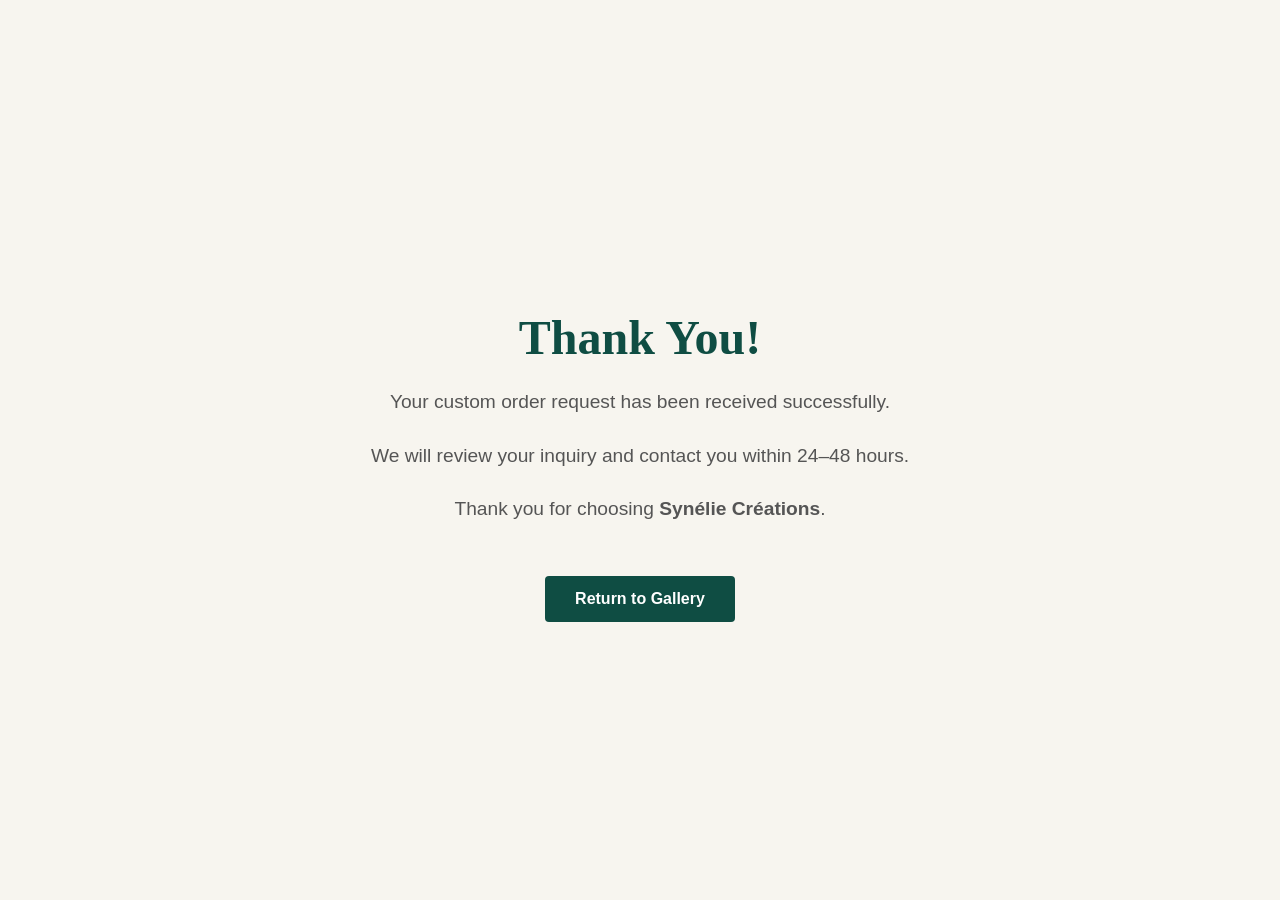
<file: thank-you.html>
<!DOCTYPE html>
<html lang="en">
<head>
    <meta charset="UTF-8">
    <meta name="viewport" content="width=device-width, initial-scale=1.0">
    <title>Thank You | Synélie Créations</title>

    <style>
        body {
            margin: 0;
            font-family: "Montserrat", sans-serif;
            background: #f7f5ef;
            color: #0f4d43;
            display: flex;
            justify-content: center;
            align-items: center;
            height: 100vh;
            text-align: center;
        }

        .thank-you-container {
            max-width: 700px;
            padding: 40px;
        }

        h1 {
            font-size: 3rem;
            margin-bottom: 20px;
            font-family: Georgia, serif;
        }

        p {
            font-size: 1.2rem;
            line-height: 1.8;
            color: #555;
        }

        .button {
            display: inline-block;
            margin-top: 30px;
            padding: 14px 30px;
            background: #0f4d43;
            color: white;
            text-decoration: none;
            border-radius: 4px;
            font-weight: 600;
        }

        .button:hover {
            opacity: 0.9;
        }
    </style>
</head>

<body>

<div class="thank-you-container">

    <h1>Thank You!</h1>

    <p>
        Your custom order request has been received successfully.
    </p>

    <p>
        We will review your inquiry and contact you within 24–48 hours.
    </p>

    <p>
        Thank you for choosing <strong>Synélie Créations</strong>.
    </p>

    <a href="index.html" class="button">
        Return to Gallery
    </a>

</div>

</body>
</html>
</file>
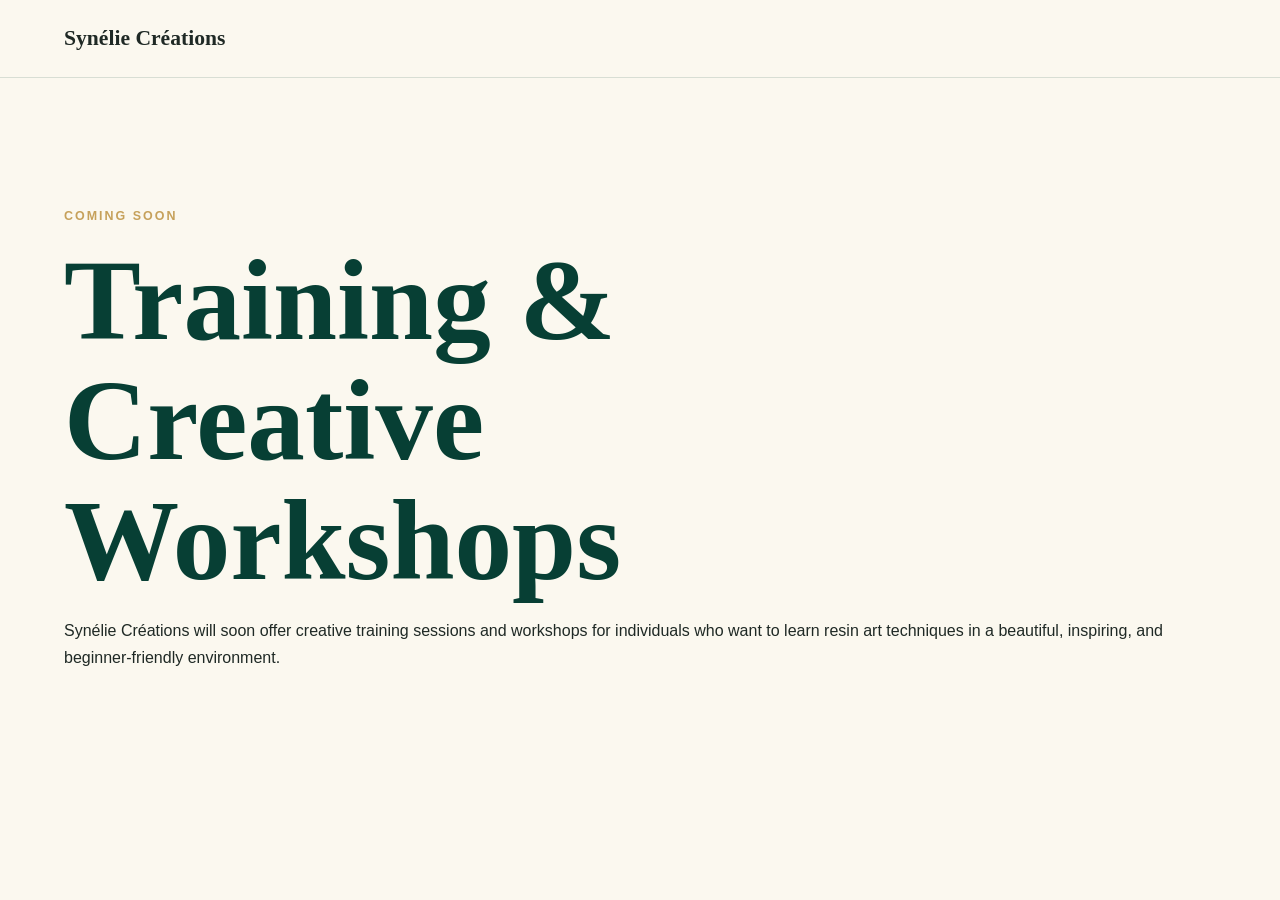
<file: training.html>
<!DOCTYPE html>
<html lang="en">
<head>
  <meta charset="UTF-8">
  <meta name="viewport" content="width=device-width, initial-scale=1.0">
  <title>Training | Synélie Créations</title>
  <link rel="stylesheet" href="style.css">
</head>
<body>

<header class="site-header">
  <a class="brand" href="index.html">
    <span class="brand-text">Synélie Créations</span>
  </a>
</header>

<section class="section-pad">
  <div class="section-heading">
    <p class="eyebrow">Coming Soon</p>
    <h1>Training & Creative Workshops</h1>
    <p>
      Synélie Créations will soon offer creative training sessions and workshops
      for individuals who want to learn resin art techniques in a beautiful,
      inspiring, and beginner-friendly environment.
    </p>
  </div>
</section>

</body>
</html>
</file>
<file: style.css>
:root {
  --emerald: #073f34;
  --emerald-soft: #0d5b4d;
  --gold: #c6a15b;
  --gold-light: #e7d4a6;
  --ivory: #fbf8ef;
  --paper: #fffdf8;
  --ink: #1f2925;
  --muted: #6e776f;
  --line: rgba(7, 63, 52, 0.14);
  --shadow: 0 22px 50px rgba(7, 63, 52, 0.12);
}

* {
  box-sizing: border-box;
}

html {
  scroll-behavior: smooth;
}

body {
  margin: 0;
  background: var(--ivory);
  color: var(--ink);
  font-family: "Montserrat", Arial, sans-serif;
  line-height: 1.7;
}

a {
  color: inherit;
  text-decoration: none;
}

img,
svg {
  display: block;
  max-width: 100%;
}

.site-header {
  position: sticky;
  top: 0;
  z-index: 20;
  display: flex;
  align-items: center;
  justify-content: space-between;
  gap: 24px;
  min-height: 78px;
  padding: 18px clamp(20px, 5vw, 72px);
  background: rgba(251, 248, 239, 0.9);
  border-bottom: 1px solid var(--line);
  backdrop-filter: blur(18px);
}

.brand {
  display: inline-flex;
  align-items: center;
  gap: 12px;
  font-family: "Cormorant Garamond", Georgia, serif;
  font-size: 1.35rem;
  font-weight: 700;
  letter-spacing: 0;
}

.brand-mark {
  display: grid;
  width: 42px;
  height: 42px;
  place-items: center;
  color: var(--ivory);
  background: var(--emerald);
  border: 1px solid var(--gold);
  border-radius: 50%;
  font-family: "Montserrat", Arial, sans-serif;
  font-size: 0.78rem;
  font-weight: 600;
}

.site-nav {
  display: flex;
  align-items: center;
  gap: clamp(16px, 3vw, 34px);
  color: var(--emerald);
  font-size: 0.78rem;
  font-weight: 600;
  letter-spacing: 0.08em;
  text-transform: uppercase;
}

.site-nav a {
  position: relative;
}

.site-nav a::after {
  position: absolute;
  right: 0;
  bottom: -8px;
  left: 0;
  height: 1px;
  content: "";
  background: var(--gold);
  transform: scaleX(0);
  transform-origin: center;
  transition: transform 180ms ease;
}

.site-nav a:hover::after,
.site-nav a:focus-visible::after {
  transform: scaleX(1);
}

.nav-toggle {
  display: none;
  width: 42px;
  height: 42px;
  border: 1px solid var(--line);
  background: transparent;
}

.nav-toggle span {
  display: block;
  width: 18px;
  height: 1px;
  margin: 6px auto;
  background: var(--emerald);
}

.section-pad {
  padding: clamp(72px, 10vw, 132px) clamp(20px, 5vw, 72px);
}

.hero {
  display: grid;
  grid-template-columns: minmax(0, 0.95fr) minmax(320px, 0.75fr);
  align-items: center;
  gap: clamp(40px, 8vw, 100px);
  min-height: calc(100vh - 78px);
  background:
    linear-gradient(115deg, rgba(251, 248, 239, 0.88), rgba(251, 248, 239, 0.68)),
    radial-gradient(circle at 85% 28%, rgba(198, 161, 91, 0.22), transparent 30%),
    linear-gradient(140deg, var(--ivory), #eef4ec 58%, #f7efdb);
}

.eyebrow {
  margin: 0 0 14px;
  color: var(--gold);
  font-size: 0.78rem;
  font-weight: 600;
  letter-spacing: 0.16em;
  text-transform: uppercase;
}

h1,
h2,
h3 {
  margin: 0;
  color: var(--emerald);
  font-family: "Cormorant Garamond", Georgia, serif;
  font-weight: 600;
  line-height: 1.04;
  letter-spacing: 0;
}

h1 {
  max-width: 760px;
  font-size: clamp(4rem, 9vw, 8.75rem);
}

h2 {
  max-width: 780px;
  font-size: clamp(2.4rem, 5vw, 4.8rem);
}

h3 {
  font-size: clamp(1.55rem, 3vw, 2.15rem);
}

.hero-tagline {
  max-width: 620px;
  margin: 24px 0 0;
  color: #3d4842;
  font-size: clamp(1rem, 2vw, 1.25rem);
}

.hero-actions {
  display: flex;
  flex-wrap: wrap;
  gap: 14px;
  margin-top: 36px;
}

.button {
  display: inline-flex;
  align-items: center;
  justify-content: center;
  min-height: 50px;
  padding: 13px 22px;
  border: 1px solid var(--gold);
  font-size: 0.78rem;
  font-weight: 600;
  letter-spacing: 0.1em;
  text-transform: uppercase;
  transition:
    transform 180ms ease,
    background 180ms ease,
    color 180ms ease;
}

.button:hover,
.button:focus-visible {
  transform: translateY(-2px);
}

.button-primary {
  color: var(--ivory);
  background: var(--emerald);
}

.button-secondary {
  color: var(--emerald);
  background: rgba(255, 253, 248, 0.7);
}

.hero-art {
  display: grid;
  place-items: center;
}

.art-frame {
  position: relative;
  width: min(100%, 520px);
  aspect-ratio: 4 / 5;
  overflow: hidden;
  border: 1px solid rgba(198, 161, 91, 0.65);
  background:
    linear-gradient(145deg, rgba(7, 63, 52, 0.88), rgba(13, 91, 77, 0.72)),
    var(--emerald);
  box-shadow: var(--shadow);
}

.art-frame::before {
  position: absolute;
  inset: 28px;
  content: "";
  border: 1px solid rgba(231, 212, 166, 0.5);
}

.art-frame p {
  position: absolute;
  right: 28px;
  bottom: 24px;
  margin: 0;
  color: rgba(251, 248, 239, 0.78);
  font-size: 0.72rem;
  font-weight: 600;
  letter-spacing: 0.12em;
  text-transform: uppercase;
}

.resin-orbit,
.gold-vein {
  position: absolute;
  pointer-events: none;
}

.resin-orbit {
  border: 1px solid rgba(231, 212, 166, 0.34);
  border-radius: 50%;
}

.orbit-one {
  top: 12%;
  left: -18%;
  width: 72%;
  aspect-ratio: 1;
  background: radial-gradient(circle, rgba(251, 248, 239, 0.3), transparent 64%);
}

.orbit-two {
  right: -28%;
  bottom: 6%;
  width: 86%;
  aspect-ratio: 1;
  background: radial-gradient(circle, rgba(198, 161, 91, 0.24), transparent 66%);
}

.gold-vein {
  width: 2px;
  height: 78%;
  background: linear-gradient(180deg, transparent, var(--gold-light), transparent);
  transform: rotate(28deg);
}

.vein-one {
  top: -6%;
  left: 55%;
}

.vein-two {
  top: 14%;
  left: 68%;
}

.section-heading {
  margin-bottom: clamp(34px, 5vw, 58px);
}

.centered {
  text-align: center;
}

.centered h2 {
  margin-inline: auto;
}

.about {
  background: var(--paper);
}

.about-grid {
  display: grid;
  grid-template-columns: minmax(240px, 0.6fr) minmax(0, 1fr);
  gap: clamp(30px, 6vw, 78px);
  align-items: center;
}

.portrait-placeholder {
  display: grid;
  min-height: 430px;
  place-items: end start;
  padding: 28px;
  color: var(--ivory);
  background:
    linear-gradient(160deg, rgba(7, 63, 52, 0.08), rgba(198, 161, 91, 0.2)),
    linear-gradient(140deg, var(--emerald), var(--emerald-soft));
  border: 1px solid rgba(198, 161, 91, 0.48);
}

.portrait-placeholder span {
  font-size: 0.72rem;
  font-weight: 600;
  letter-spacing: 0.14em;
  text-transform: uppercase;
}

.about-copy {
  max-width: 720px;
  color: #425049;
  font-size: clamp(1rem, 2vw, 1.18rem);
}

.gallery {
  background: linear-gradient(180deg, var(--ivory), #f7f1e2);
}

.gallery-grid {
    display: grid;
    grid-template-columns: repeat(2, 1fr);
    gap: 40px;
}

.gallery-card {
  grid-column: span 2;
  display: grid;
  gap: 20px;
  padding: 18px;
  background: rgba(255, 253, 248, 0.72);
  border: 1px solid var(--line);
  box-shadow: 0 14px 34px rgba(7, 63, 52, 0.07);
}

.featured-card {
  grid-column: span 4;
  grid-template-columns: minmax(220px, 0.7fr) 1fr;
  align-items: end;
}

.image-placeholder {
  min-height: 260px;
  border: 1px solid rgba(198, 161, 91, 0.3);
  background-color: #e9e4d4;
  background-image:
    linear-gradient(135deg, rgba(255, 253, 248, 0.52), transparent),
    radial-gradient(circle at 28% 34%, rgba(7, 63, 52, 0.62), transparent 20%),
    radial-gradient(circle at 72% 68%, rgba(198, 161, 91, 0.62), transparent 24%);
}

.trays {
  background-image:
    linear-gradient(135deg, rgba(255, 253, 248, 0.42), transparent),
    radial-gradient(ellipse at 50% 52%, rgba(7, 63, 52, 0.58), transparent 32%),
    radial-gradient(circle at 74% 24%, rgba(198, 161, 91, 0.68), transparent 20%);
}

.dominoes {
  background-image:
    repeating-linear-gradient(90deg, rgba(7, 63, 52, 0.74) 0 22px, transparent 22px 42px),
    linear-gradient(145deg, rgba(231, 212, 166, 0.8), #fffdf8);
}

.keychains {
  background-image:
    radial-gradient(circle at 35% 36%, rgba(198, 161, 91, 0.7), transparent 18%),
    radial-gradient(circle at 62% 58%, rgba(7, 63, 52, 0.62), transparent 20%),
    linear-gradient(145deg, #fffdf8, #e7d4a6);
}

.custom-pieces {
  min-height: 320px;
  background-image:
    linear-gradient(45deg, rgba(7, 63, 52, 0.12) 25%, transparent 25% 50%, rgba(198, 161, 91, 0.18) 50% 75%, transparent 75%),
    linear-gradient(145deg, #fffdf8, #e4efe8);
  background-size: 42px 42px, auto;
}

.gallery-card p {
  margin: 12px 0 0;
  color: var(--muted);
}

.custom {
  background: var(--emerald);
}

.custom .section-heading h2 {
  color: var(--ivory);
}

.custom-form {
  display: grid;
  grid-template-columns: repeat(3, 1fr);
  gap: 18px;
  max-width: 1120px;
}

label {
  display: grid;
  gap: 8px;
  color: rgba(251, 248, 239, 0.86);
  font-size: 0.72rem;
  font-weight: 600;
  letter-spacing: 0.12em;
  text-transform: uppercase;
}

input,
textarea {
  width: 100%;
  border: 1px solid rgba(231, 212, 166, 0.36);
  background: rgba(255, 253, 248, 0.08);
  color: var(--ivory);
  font: inherit;
  letter-spacing: 0;
  outline: none;
  padding: 15px 16px;
  transition:
    border-color 180ms ease,
    background 180ms ease;
}

textarea {
  resize: vertical;
}

input::placeholder,
textarea::placeholder {
  color: rgba(251, 248, 239, 0.54);
}

input:focus,
textarea:focus {
  border-color: var(--gold-light);
  background: rgba(255, 253, 248, 0.12);
}

.full-field {
  grid-column: 1 / -1;
}

.form-button {
  justify-self: start;
  background: var(--gold);
  color: var(--emerald);
}

.contact {
  background: var(--paper);
}

.contact-list {
  display: grid;
  grid-template-columns: repeat(3, 1fr);
  gap: 18px;
}

.contact-list a,
.contact-list p {
  min-height: 150px;
  margin: 0;
  padding: 28px;
  color: var(--emerald);
  background: var(--ivory);
  border: 1px solid var(--line);
}

.contact-list span {
  display: block;
  margin-bottom: 18px;
  color: var(--gold);
  font-size: 0.72rem;
  font-weight: 600;
  letter-spacing: 0.14em;
  text-transform: uppercase;
}

.site-footer {
  display: flex;
  align-items: center;
  justify-content: space-between;
  gap: 18px;
  padding: 28px clamp(20px, 5vw, 72px);
  color: rgba(251, 248, 239, 0.78);
  background: #052b24;
  font-size: 0.88rem;
}

.site-footer p {
  margin: 0;
}

.site-footer a {
  color: var(--gold-light);
  font-weight: 600;
}

@media (max-width: 980px) {
  .hero,
  .about-grid,
  .featured-card {
    grid-template-columns: 1fr;
  }

  .hero {
    min-height: auto;
    padding-top: 88px;
  }

  .gallery-card,
  .featured-card {
    grid-column: span 3;
  }

  .custom-form,
  .contact-list {
    grid-template-columns: 1fr 1fr;
  }
}

@media (max-width: 720px) {
  .site-header {
    min-height: 70px;
  }

  .brand-text {
    max-width: 150px;
    line-height: 1;
  }

  .nav-toggle {
    display: block;
  }

  .site-nav {
    position: absolute;
    top: 100%;
    right: 0;
    left: 0;
    display: none;
    flex-direction: column;
    align-items: flex-start;
    gap: 0;
    padding: 12px 20px 22px;
    background: rgba(251, 248, 239, 0.98);
    border-bottom: 1px solid var(--line);
  }

  .site-nav.is-open {
    display: flex;
  }

  .site-nav a {
    width: 100%;
    padding: 12px 0;
  }

  .hero-actions,
  .button {
    width: 100%;
  }

  h1 {
    font-size: clamp(3.6rem, 18vw, 5.4rem);
  }

  .gallery-grid,
  .custom-form,
  .contact-list {
    grid-template-columns: 1fr;
  }

  .gallery-card,
  .featured-card {
    grid-column: auto;
  }

  .portrait-placeholder,
  .image-placeholder {
    min-height: 250px;
  }

  .site-footer {
    flex-direction: column;
    align-items: flex-start;
  }
}

@media (max-width: 420px) {
  .section-pad {
    padding-right: 16px;
    padding-left: 16px;
  }

  .button {
    padding-right: 14px;
    padding-left: 14px;
    font-size: 0.72rem;
  }
}
.hero-image {
    width: 100%;
    max-width: 460px;
    height: auto;
    border-radius: 4px;
    padding: 18px;
    background: #ffffff;
    box-shadow: 0 24px 50px rgba(0,0,0,0.16);
    object-fit: cover;
}
.portrait-image {
    width: 100%;
    height: auto;
    border-radius: 8px;
    object-fit: cover;
    box-shadow: 0 20px 40px rgba(0,0,0,0.15);
}
.site-logo {
    height: 75px;
    width: auto;
    object-fit: contain;
}

.brand {
    display: flex;
    align-items: center;
    gap: 12px;
}
.gallery-image {
  width: 100%;
  height: 250px;
  object-fit: cover;
  display: block;
  border-radius: 0 8px 25px rgba(0,0,0,0.08);
}
.gallery-card {
  text-decoration: none;
  color: inherit;
  cursor: pointer;
}

.gallery-card:hover {
  transform: translateY(-5px);
  transition: 0.3s ease;
}
.artwork-card {
  background: #fff;
  padding: 18px;
  border-radius: 6px;
  box-shadow: 0 18px 40px rgba(0,0,0,0.08);
}

.artwork-info {
  margin-top: 16px;
}

.inquiry-button {
  display: inline-block;
  margin-top: 14px;
  padding: 12px 18px;
  background: #0f4f3d;
  color: #fff;
  text-decoration: none;
  border-radius: 4px;
  font-weight: 600;
}

.inquiry-button:hover {
  background: #c9a227;
  color: #0f4f3d;
}
.lightbox-overlay {
  display: none;
  position: fixed;
  z-index: 9999;
  inset: 0;
  background: rgba(0,0,0,0.92);
  align-items: center;
  justify-content: center;
  flex-direction: column;
}

.lightbox-overlay img {
  max-width: 85%;
  max-height: 78vh;
  border-radius: 6px;
  box-shadow: 0 25px 70px rgba(0,0,0,0.45);
}

.lightbox-close {
  position: absolute;
  top: 24px;
  right: 36px;
  color: #fff;
  font-size: 42px;
  cursor: pointer;
}

.lightbox-nav {
  margin-top: 24px;
}

.lightbox-nav button {
  padding: 12px 22px;
  margin: 0 8px;
  border: none;
  cursor: pointer;
  background: #c9a227;
  color: #0f4f3d;
  font-weight: 700;
  letter-spacing: 1px;
}
.artwork-info {
  position: relative;
  z-index: 2;
}

.inquiry-button {
  position: relative;
  z-index: 3;
  pointer-events: auto;
}
.inquiry-button {
  position: relative;
  z-index: 10;
  pointer-events: auto;
}
..artwork-card {
    display: block;
    gap: 30px;
    background: white;
    padding: 20px;
    border-radius: 12px;
    box-shadow: 0 8px 25px rgba(0,0,0,0.08);
}

.artwork-info {
    flex: 1;
}

.artwork-card img {
    width: 100%;
    height: 250px;
    object-fit: cover;
    border-radius: 8px;
}

.artwork-info {
    padding: 25px;
}

.artwork-info h3 {
    margin-top: 0;
    color: #0f4d43;
    font-size: 2.5rem;
    font-family: "Cormorant Garamond", serif;
}

.artwork-info p {
    margin: 10px 0;
}

.inquiry-button {
    display: inline-block;
    margin-top: 15px;
    padding: 12px 24px;
    background: #0f4d43;
    color: white;
    text-decoration: none;
    border-radius: 4px;
    font-weight: 600;
}
.lightbox-overlay {
    position: fixed;
    inset: 0;
    background: rgba(0,0,0,.9);
    display: flex;
    justify-content: center;
    align-items: center;
    z-index: 9999;
    cursor: pointer;
}

.lightbox-overlay img {
    max-width: 90%;
    max-height: 90%;
    border-radius: 10px;
}

.lightbox-hidden {
    display: none;
}
.simple-lightbox {
  position: fixed;
  inset: 0;
  background: rgba(0, 0, 0, 0.92);
  z-index: 99999;
  display: flex;
  align-items: center;
  justify-content: center;
  padding: 30px;
}

.simple-lightbox img {
  max-width: 90%;
  max-height: 85vh;
  border-radius: 8px;
  box-shadow: 0 20px 60px rgba(0,0,0,0.5);
}

.simple-lightbox-close {
  position: fixed;
  top: 20px;
  right: 35px;
  color: white;
  font-size: 42px;
  font-weight: bold;
  cursor: pointer;
}
.image-lightbox {
  display: none;
  position: fixed;
  inset: 0;
  background: rgba(0,0,0,.9);
  z-index: 99999;
  justify-content: center;
  align-items: center;
}

.image-lightbox img {
  max-width: 90%;
  max-height: 90vh;
  border-radius: 10px;
}

.close-lightbox {
  position: absolute;
  top: 20px;
  right: 40px;
  color: white;
  font-size: 50px;
  cursor: pointer;
}
</file>
